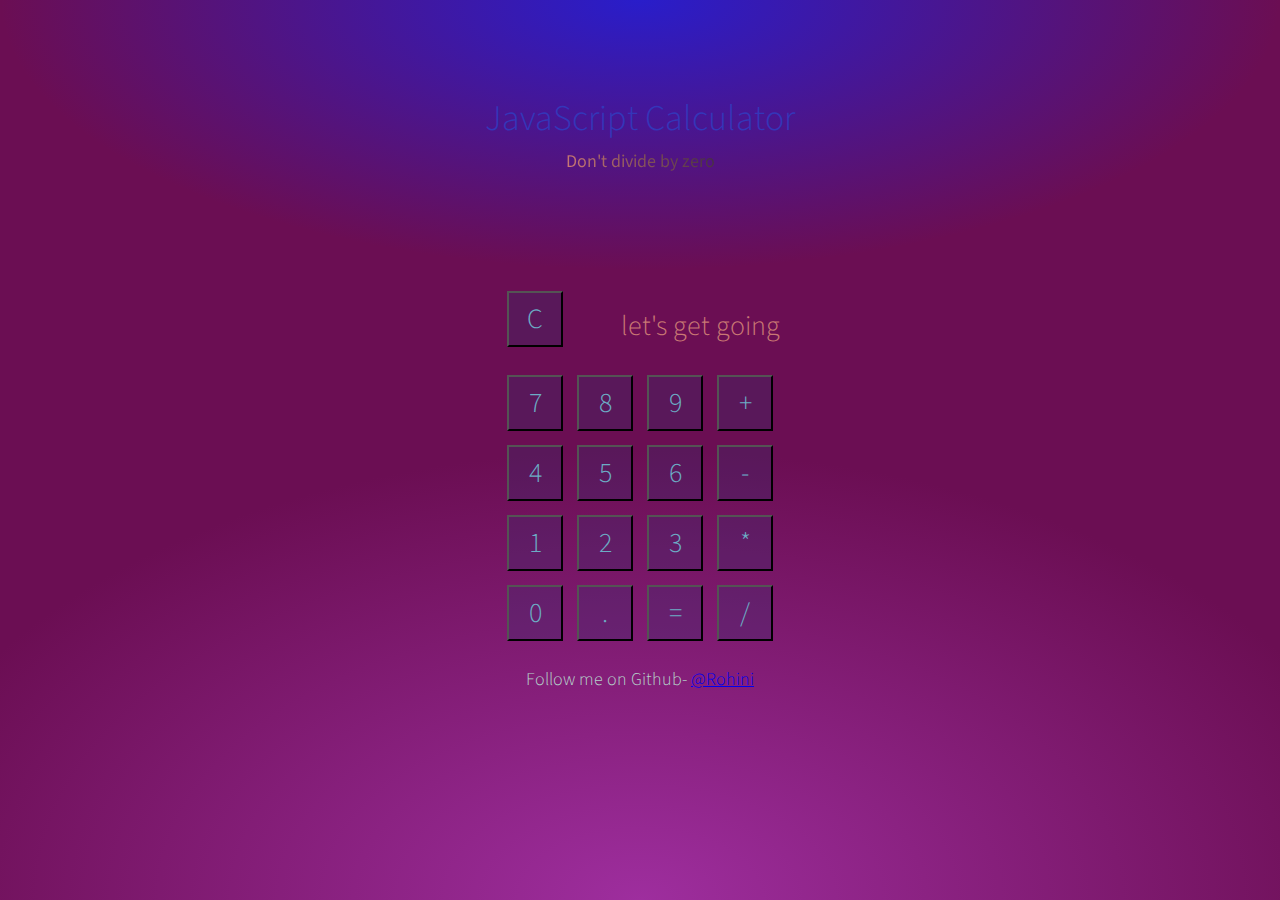
<file: Calculateorjs/index.html>
<!DOCTYPE html>
<html lang="en" >
<head>
  <meta charset="UTF-8">
  <title>JavaScript calculator</title>
  <meta name="viewport" content="width=device-width, initial-scale=1">
<link href='https://fonts.googleapis.com/css?family=Source+Sans+Pro:300,400' rel='stylesheet' type='text/css'>
<!-- <link rel="stylesheet" href="https://cdnjs.cloudflare.com/ajax/libs/normalize/5.0.0/normalize.min.css"> -->
<link rel="stylesheet" href="./style.css">

</head>
<body>
<!-- partial:index.partial.html -->
<h1>JavaScript Calculator</h1>
<p class="warning">Don't divide by zero</p>

<div id="calculator" class="calculator">

  <button id="clear" class="clear">C</button>

  <div id="viewer" class="viewer">let's get going</div>

  <!-- Here, the class=num, is used a selector in the script file -->

  <button class="num" data-num="7">7</button>
  <button class="num" data-num="8">8</button>
  <button class="num" data-num="9">9</button>
  <button data-ops="plus" class="ops">+</button>

  <button class="num" data-num="4">4</button>
  <button class="num" data-num="5">5</button>
  <button class="num" data-num="6">6</button>
  <button data-ops="minus" class="ops">-</button>

  <button class="num" data-num="1">1</button>
  <button class="num" data-num="2">2</button>
  <button class="num" data-num="3">3</button>
  <button data-ops="times" class="ops">*</button>

  <button class="num" data-num="0">0</button>
  <button class="num" data-num=".">.</button>
  <button id="equals" class="equals" data-result="">=</button>
  <button data-ops="divided by" class="ops">/</button>
</div>

<button id="reset" class="reset">Reset Universe?</button>

<p class="footerCredits">
   Follow me on Github-
    <a href="https://github.com/Rohini-k73">@Rohini</a>

<!-- partial -->
  <script  src="./script.js"></script>

</body>
</html>
</file>
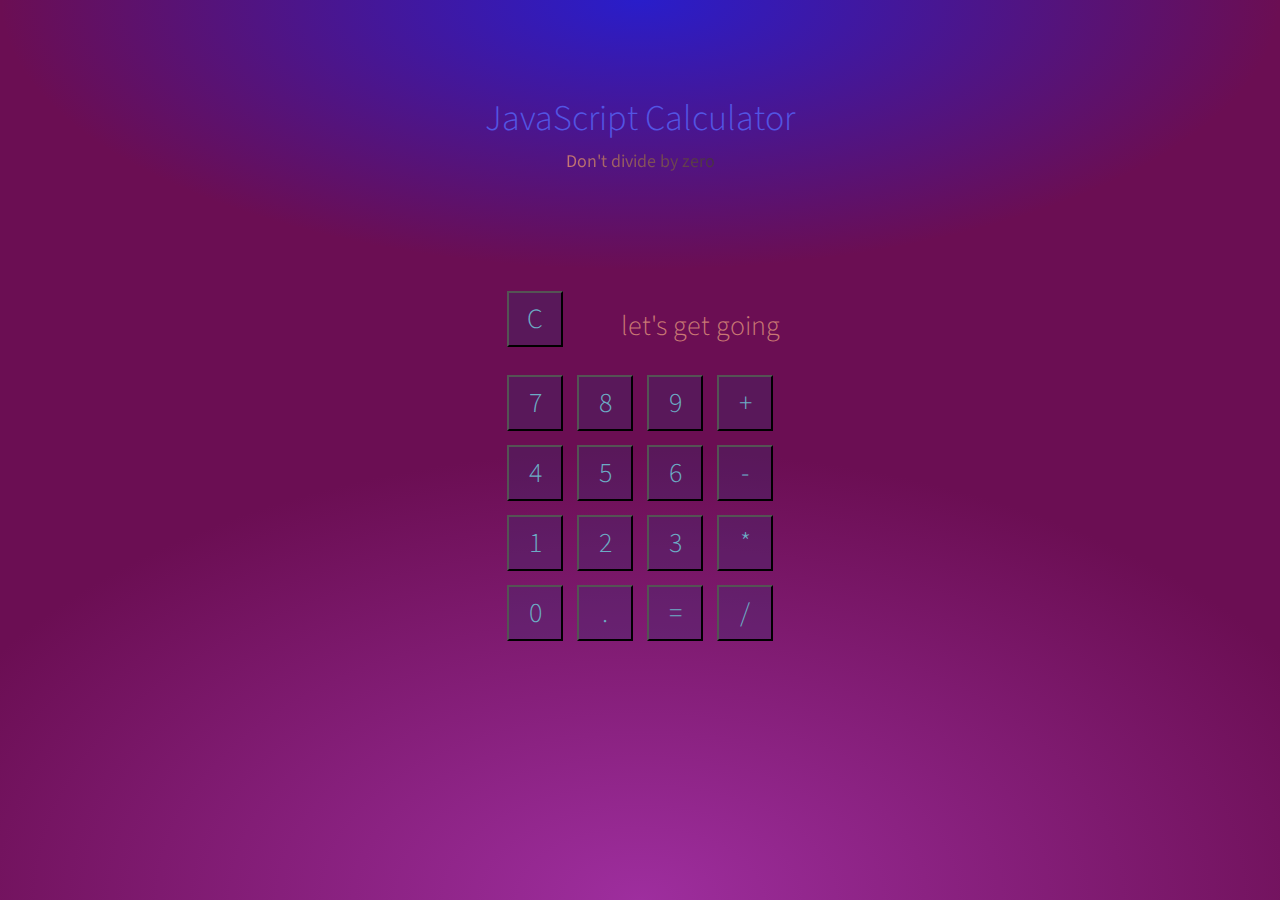
<file: Calculator/index.html>
<!DOCTYPE html>
<html lang="en" >
<head>
  <meta charset="UTF-8">
  <title>JavaScript calculator</title>
  <meta name="viewport" content="width=device-width, initial-scale=1">
<link href='https://fonts.googleapis.com/css?family=Source+Sans+Pro:300,400' rel='stylesheet' type='text/css'>
<!-- <link rel="stylesheet" href="https://cdnjs.cloudflare.com/ajax/libs/normalize/5.0.0/normalize.min.css"> -->
<link rel="stylesheet" href="./style.css">

</head>
<body>
<!-- partial:index.partial.html -->
<h1>JavaScript Calculator</h1>
<p class="warning">Don't divide by zero</p>

<div id="calculator" class="calculator">

  <button id="clear" class="clear">C</button>

  <div id="viewer" class="viewer">let's get going</div>

  <!-- Here, the class=num, is used a selector in the script file -->

  <button class="num" data-num="7">7</button>
  <button class="num" data-num="8">8</button>
  <button class="num" data-num="9">9</button>
  <button data-ops="plus" class="ops">+</button>

  <button class="num" data-num="4">4</button>
  <button class="num" data-num="5">5</button>
  <button class="num" data-num="6">6</button>
  <button data-ops="minus" class="ops">-</button>

  <button class="num" data-num="1">1</button>
  <button class="num" data-num="2">2</button>
  <button class="num" data-num="3">3</button>
  <button data-ops="times" class="ops">*</button>

  <button class="num" data-num="0">0</button>
  <button class="num" data-num=".">.</button>
  <button id="equals" class="equals" data-result="">=</button>
  <button data-ops="divided by" class="ops">/</button>
</div>

<button id="reset" class="reset">Reset Universe?</button>
<!-- partial -->
  <script  src="./script.js"></script>

</body>
</html>
</file>
<file: Calculateorjs/style.css>
html {
    background: #cbc3dc;
    background-image: radial-gradient(50% 30% ellipse at center top, #291dca 0%, rgba(0, 0, 0, 0) 100%), radial-gradient(60% 50% ellipse at center bottom, #9e2e9e 0%, #6b0e53 100%);
    background-attachment: fixed;
    color: #13e57c;
  }
  
  body {
    color: #3436b9;
    font: 300 18px/1.6 "Source Sans Pro", sans-serif;
    margin: 0;
    padding: 5em 0 2em;
    text-align: center;
  }
  
  h1 {
    font-weight: 300;
    margin: 0;
  }
  
  /* Gradient text only on Webkit */
  .warning {
    background: -webkit-linear-gradient(45deg, #c97874 10%, #463042 90%);
    -webkit-background-clip: text;
    -webkit-text-fill-color: transparent;
    color: #8c5059;
    font-weight: 400;
    margin: 0 auto 6em;
    max-width: 9em;
  }
  
  .calculator {
    font-size: 28px;
    margin: 0 auto;
    width: 10em;
  }
  .calculator::before, .calculator::after {
    content: " ";
    display: table;
  }
  .calculator::after {
    clear: both;
  }
  
  /* Calculator after dividing by zero */
  .broken {
    -webkit-animation: broken 5s;
            animation: broken 5s;
    transform: translate3d(0, -2000px, 0);
    opacity: 0;
  }
  
  .viewer {
    color: #c97874;
    float: left;
    line-height: 3em;
    text-align: right;
    text-overflow: ellipsis;
    overflow: hidden;
    width: 7.5em;
    height: 3em;
  }
  
  button {
    border: 50;
    background: rgba(42, 50, 113, 0.28);
    color: #6cacc5;
    cursor: pointer;
    float: left;
    font: inherit;
    margin: 0.25em;
    width: 2em;
    height: 2em;
    transition: all 0.5s;
  }
  button:hover {
    background: #492a09;
  }
  button:focus {
    outline: 0;
    /* The value fade-ins that appear */
  }
  
  /* add some cosmetic effects using the ::after option */
  /* note that the animation would still work with ::before */
  button:focus::after {
    -webkit-animation: zoom 10s;
            animation: zoom 10s;
    -webkit-animation-iteration-count: 1;
            animation-iteration-count: 1;
    -webkit-animation-fill-mode: both;
            animation-fill-mode: both;
    content: attr(data-num);
    cursor: crosshair;
    font-size: 100px;
    position: absolute;
    top: 1.5em;
    left: 50%;
    text-align: center;
    margin-left: -24px;
    opacity: 0;
    width: 48px;
  }
  
  /* Same as above, modified for operators */
  .ops:focus::after {
    content: attr(data-ops);
    margin-left: -210px;
    width: 420px;
  }
  
  /* Same as above, modified for result */
  .equals:focus::after {
    content: attr(data-result);
    margin-left: -300px;
    width: 600px;
  }
  
  /* Reset button */
  .reset {
    background: rgba(13, 199, 75, 0.28);
    color: #c97874;
    font-weight: 400;
    margin-left: -77px;
    padding: 0.5em 1em;
    position: absolute;
    top: -20em;
    left: 50%;
    width: auto;
    height: auto;
    /* When button is revealed */
  }
  .reset:hover {
    background: #631410;
    color: #100a1c;
  }
  .reset.show {
    top: 20em;
    -webkit-animation: fadein 4s;
            animation: fadein 4s;
  }
  
  /* Animations */
  /* Values that appear onclick */
  @-webkit-keyframes zoom {
    0% {
      transform: scale(0.2);
      opacity: 1;
    }
    70% {
      transform: scale(1);
    }
    100% {
      opacity: 0;
    }
  }
  @keyframes zoom {
    0% {
      transform: scale(0.2);
      opacity: 1;
    }
    70% {
      transform: scale(1);
    }
    100% {
      opacity: 0;
    }
  }
  /* Division by zero animation */
  @-webkit-keyframes broken {
    0% {
      transform: translate3d(0, 0, 0);
      opacity: 1;
    }
    5% {
      transform: rotate(5deg);
    }
    15% {
      transform: rotate(-5deg);
    }
    20% {
      transform: rotate(5deg);
    }
    25% {
      transform: rotate(-5deg);
    }
    50% {
      transform: rotate(45deg);
    }
    70% {
      transform: translate3d(0, 2000px, 0);
      opacity: 1;
    }
    75% {
      opacity: 0;
    }
    100% {
      transform: translate3d(0, -2000px, 0);
    }
  }
  @keyframes broken {
    0% {
      transform: translate3d(0, 0, 0);
      opacity: 1;
    }
    5% {
      transform: rotate(5deg);
    }
    15% {
      transform: rotate(-5deg);
    }
    20% {
      transform: rotate(5deg);
    }
    25% {
      transform: rotate(-5deg);
    }
    50% {
      transform: rotate(45deg);
    }
    70% {
      transform: translate3d(0, 2000px, 0);
      opacity: 1;
    }
    75% {
      opacity: 0;
    }
    100% {
      transform: translate3d(0, -2000px, 0);
    }
  }
  /* Reset button fadein */
  @-webkit-keyframes fadein {
    0% {
      top: 20em;
      opacity: 0;
    }
    50% {
      opacity: 0;
    }
    100% {
      opacity: 1;
    }
  }
  @keyframes fadein {
    0% {
      top: 20em;
      opacity: 0;
    }
    50% {
      opacity: 0;
    }
    100% {
      opacity: 1;
    }
  }

  .footerCredits {
    color: #b5d2cb;

  }
  
  /* I have removed, and the view is still responsive
  still, keeping this code for future reference. */
  
  /* @media (max-width: 420px) {
    .calculator {
      width: 12em;
    }
  
    .viewer {
      width: 8.5em;
    }
  
    button {
      margin: 0.5em;
    }
  } */
</file>
<file: Calculator/style.css>
html {
  background: #cbc3dc;
  background-image: radial-gradient(50% 30% ellipse at center top, #291dca 0%, rgba(0, 0, 0, 0) 100%), radial-gradient(60% 50% ellipse at center bottom, #9e2e9e 0%, #6b0e53 100%);
  background-attachment: fixed;
  color: #13e57c;
}

body {
  color: #5355e3;
  font: 300 18px/1.6 "Source Sans Pro", sans-serif;
  margin: 0;
  padding: 5em 0 2em;
  text-align: center;
}

h1 {
  font-weight: 300;
  margin: 0;
}

/* Gradient text only on Webkit */
.warning {
  background: -webkit-linear-gradient(45deg, #c97874 10%, #463042 90%);
  -webkit-background-clip: text;
  -webkit-text-fill-color: transparent;
  color: #8c5059;
  font-weight: 400;
  margin: 0 auto 6em;
  max-width: 9em;
}

.calculator {
  font-size: 28px;
  margin: 0 auto;
  width: 10em;
}
.calculator::before, .calculator::after {
  content: " ";
  display: table;
}
.calculator::after {
  clear: both;
}

/* Calculator after dividing by zero */
.broken {
  -webkit-animation: broken 5s;
          animation: broken 5s;
  transform: translate3d(0, -2000px, 0);
  opacity: 0;
}

.viewer {
  color: #c97874;
  float: left;
  line-height: 3em;
  text-align: right;
  text-overflow: ellipsis;
  overflow: hidden;
  width: 7.5em;
  height: 3em;
}

button {
  border: 50;
  background: rgba(42, 50, 113, 0.28);
  color: #6cacc5;
  cursor: pointer;
  float: left;
  font: inherit;
  margin: 0.25em;
  width: 2em;
  height: 2em;
  transition: all 0.5s;
}
button:hover {
  background: #e37d10;
}
button:focus {
  outline: 0;
  /* The value fade-ins that appear */
}

/* add some cosmetic effects using the ::after option */
/* note that the animation would still work with ::before */
button:focus::after {
  -webkit-animation: zoom 10s;
          animation: zoom 10s;
  -webkit-animation-iteration-count: 1;
          animation-iteration-count: 1;
  -webkit-animation-fill-mode: both;
          animation-fill-mode: both;
  content: attr(data-num);
  cursor: crosshair;
  font-size: 100px;
  position: absolute;
  top: 1.5em;
  left: 50%;
  text-align: center;
  margin-left: -24px;
  opacity: 0;
  width: 48px;
}

/* Same as above, modified for operators */
.ops:focus::after {
  content: attr(data-ops);
  margin-left: -210px;
  width: 420px;
}

/* Same as above, modified for result */
.equals:focus::after {
  content: attr(data-result);
  margin-left: -300px;
  width: 600px;
}

/* Reset button */
.reset {
  background: rgba(13, 199, 75, 0.28);
  color: #c97874;
  font-weight: 400;
  margin-left: -77px;
  padding: 0.5em 1em;
  position: absolute;
  top: -20em;
  left: 50%;
  width: auto;
  height: auto;
  /* When button is revealed */
}
.reset:hover {
  background: #c97874;
  color: #100a1c;
}
.reset.show {
  top: 20em;
  -webkit-animation: fadein 4s;
          animation: fadein 4s;
}

/* Animations */
/* Values that appear onclick */
@-webkit-keyframes zoom {
  0% {
    transform: scale(0.2);
    opacity: 1;
  }
  70% {
    transform: scale(1);
  }
  100% {
    opacity: 0;
  }
}
@keyframes zoom {
  0% {
    transform: scale(0.2);
    opacity: 1;
  }
  70% {
    transform: scale(1);
  }
  100% {
    opacity: 0;
  }
}
/* Division by zero animation */
@-webkit-keyframes broken {
  0% {
    transform: translate3d(0, 0, 0);
    opacity: 1;
  }
  5% {
    transform: rotate(5deg);
  }
  15% {
    transform: rotate(-5deg);
  }
  20% {
    transform: rotate(5deg);
  }
  25% {
    transform: rotate(-5deg);
  }
  50% {
    transform: rotate(45deg);
  }
  70% {
    transform: translate3d(0, 2000px, 0);
    opacity: 1;
  }
  75% {
    opacity: 0;
  }
  100% {
    transform: translate3d(0, -2000px, 0);
  }
}
@keyframes broken {
  0% {
    transform: translate3d(0, 0, 0);
    opacity: 1;
  }
  5% {
    transform: rotate(5deg);
  }
  15% {
    transform: rotate(-5deg);
  }
  20% {
    transform: rotate(5deg);
  }
  25% {
    transform: rotate(-5deg);
  }
  50% {
    transform: rotate(45deg);
  }
  70% {
    transform: translate3d(0, 2000px, 0);
    opacity: 1;
  }
  75% {
    opacity: 0;
  }
  100% {
    transform: translate3d(0, -2000px, 0);
  }
}
/* Reset button fadein */
@-webkit-keyframes fadein {
  0% {
    top: 20em;
    opacity: 0;
  }
  50% {
    opacity: 0;
  }
  100% {
    opacity: 1;
  }
}
@keyframes fadein {
  0% {
    top: 20em;
    opacity: 0;
  }
  50% {
    opacity: 0;
  }
  100% {
    opacity: 1;
  }
}

/* I have removed, and the view is still responsive
still, keeping this code for future reference. */

/* @media (max-width: 420px) {
  .calculator {
    width: 12em;
  }

  .viewer {
    width: 8.5em;
  }

  button {
    margin: 0.5em;
  }
} */
</file>
